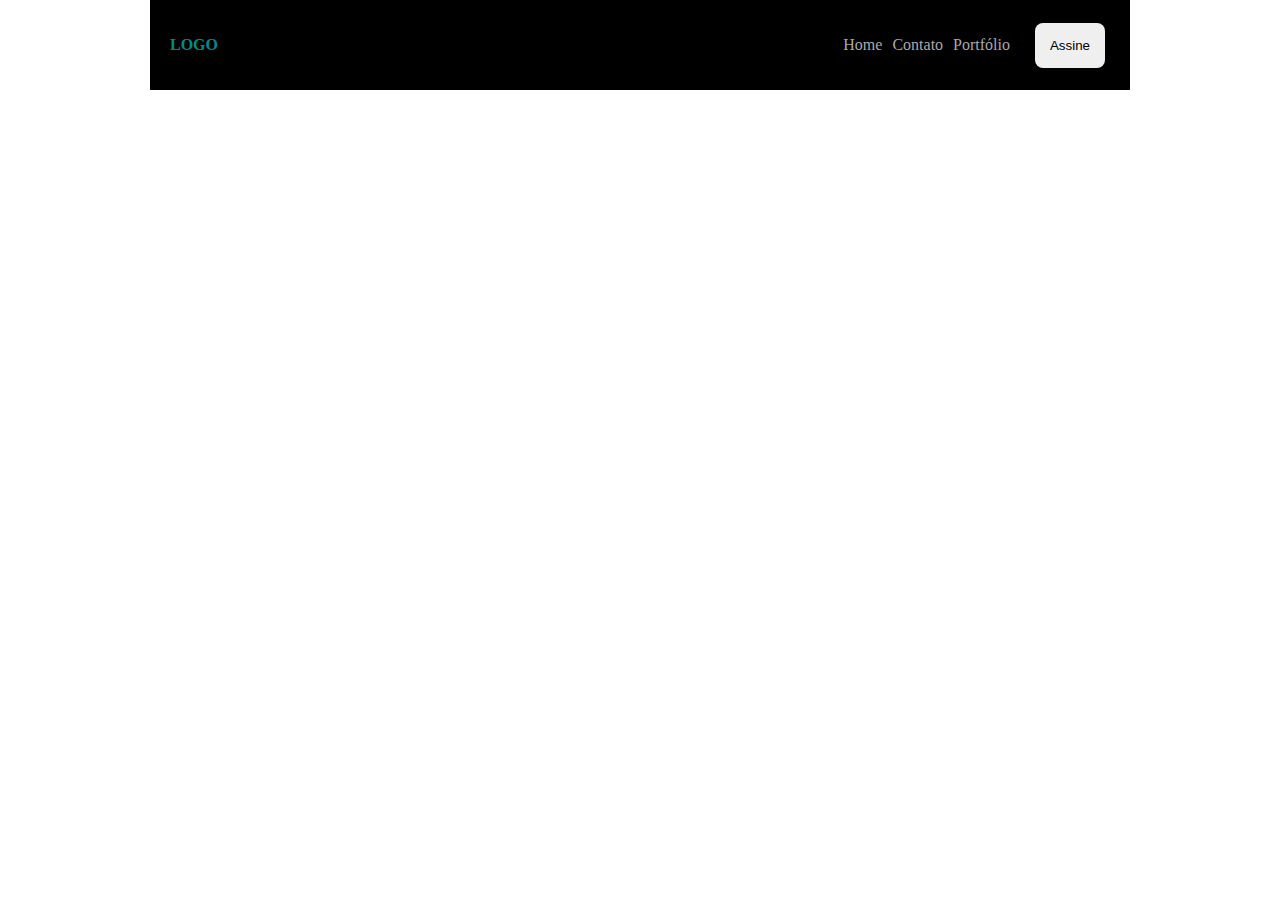
<file: sass-01/index.html>
<!DOCTYPE html>
<html lang="en">
    <head>
        <meta charset="UTF-8" />
        <meta name="viewport" content="width=device-width, initial-scale=1.0" />
       <link rel="stylesheet" href="style.css">
        <title>Document</title>
    </head>
    <body>

        <header>
            <a href="#">LOGO</a>
            <ul>
                <li>Home</li>
                <li>Contato</li>
                <li>Portfólio</li>
            </ul>
            <button>Assine</button>
        </header>

    </body>
</html>
</file>
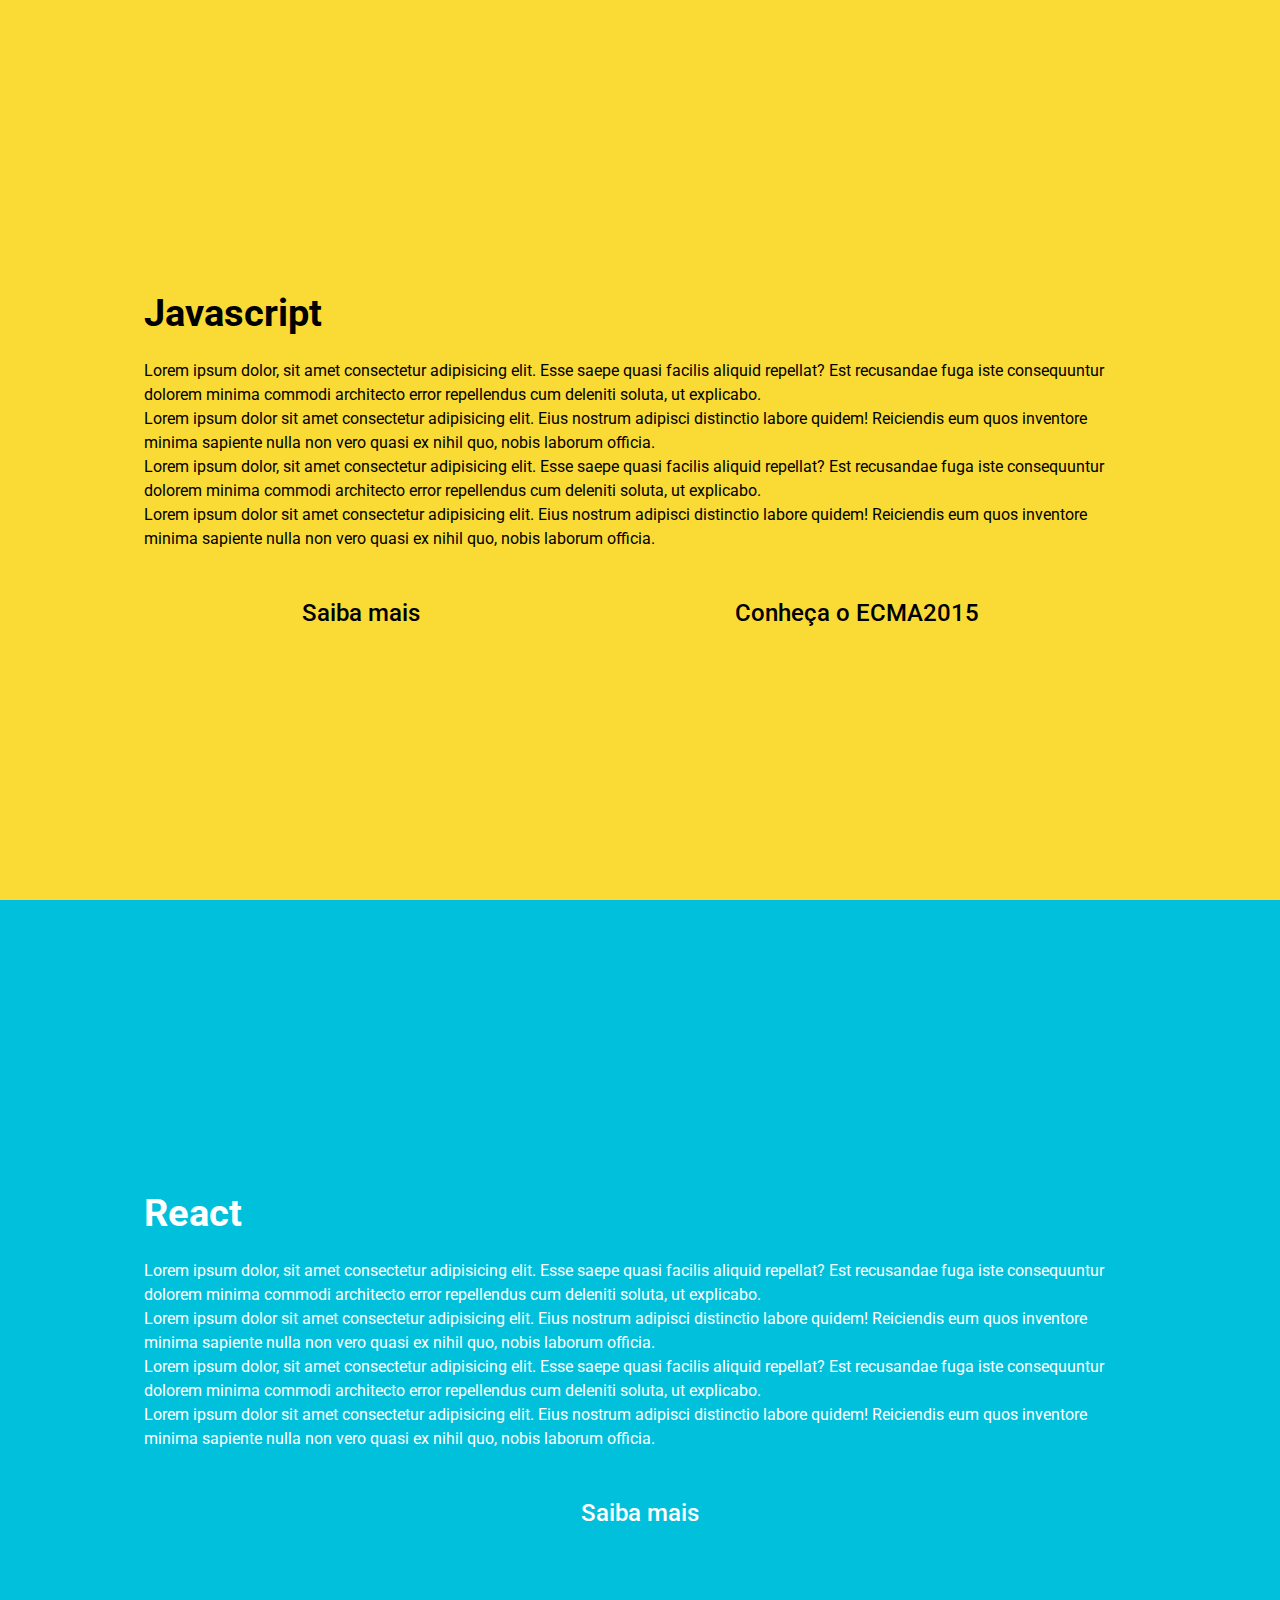
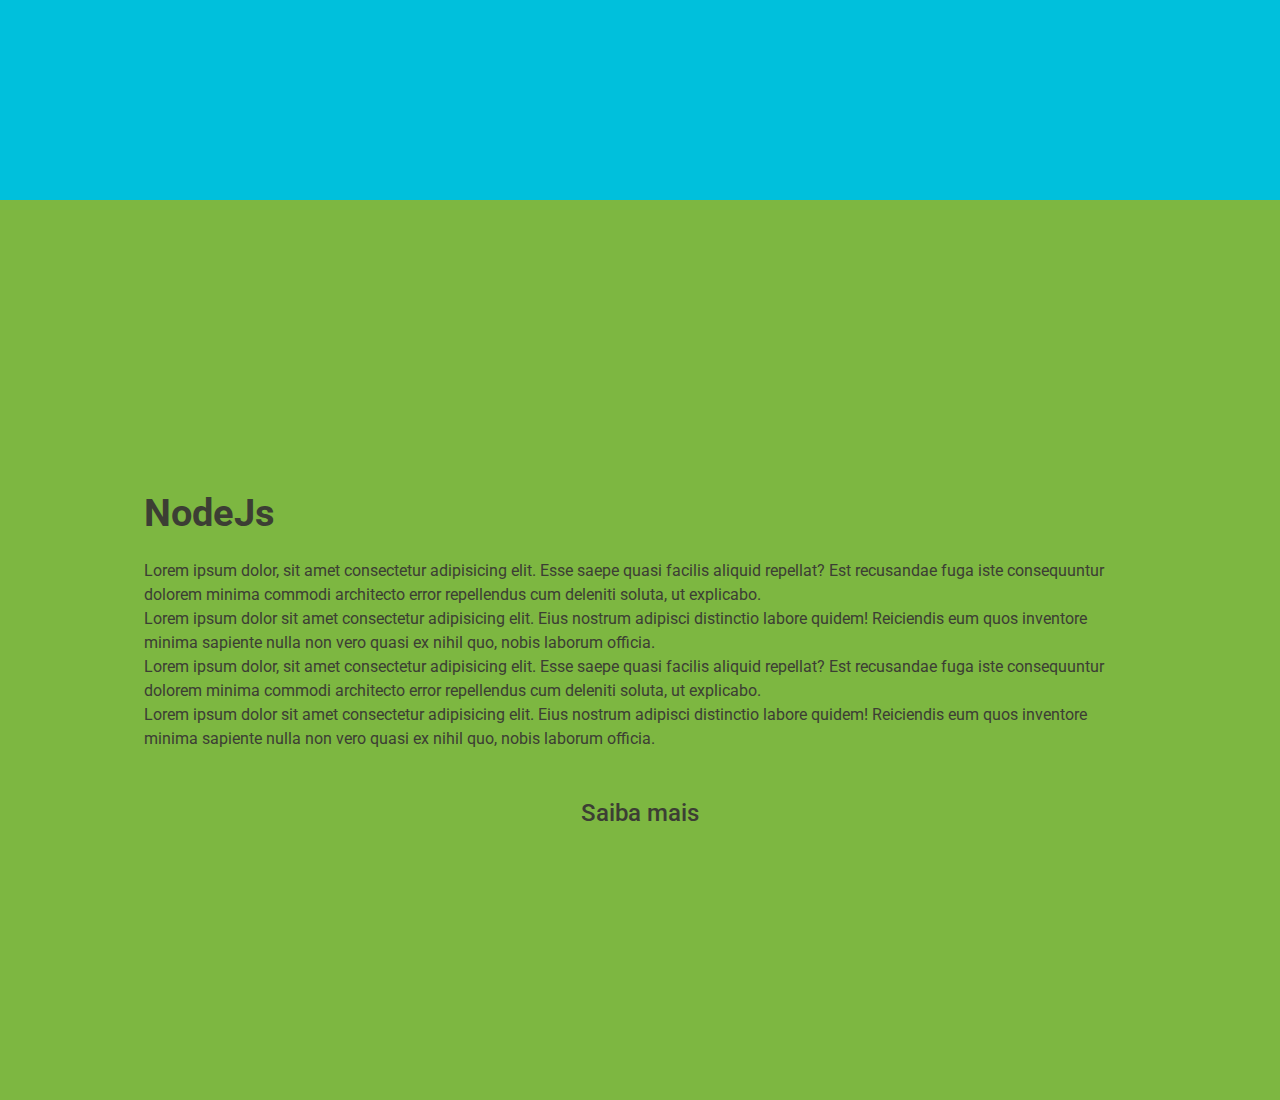
<file: sass-02/index.html>
<!DOCTYPE html>
<html lang="en">
    <head>
        <meta charset="UTF-8" />
        <meta name="viewport" content="width=device-width, initial-scale=1.0" />
        <link rel="stylesheet" href="./style/style.css" />
        <title>Sass</title>
    </head>
    <body>
        <section class="javascript">
            <div class="container">
                <h1>Javascript</h1>
                <p>
                    Lorem ipsum dolor, sit amet consectetur adipisicing elit.
                    Esse saepe quasi facilis aliquid repellat? Est recusandae
                    fuga iste consequuntur dolorem minima commodi architecto
                    error repellendus cum deleniti soluta, ut explicabo.
                </p>
                <p>
                    Lorem ipsum dolor sit amet consectetur adipisicing elit.
                    Eius nostrum adipisci distinctio labore quidem! Reiciendis
                    eum quos inventore minima sapiente nulla non vero quasi ex
                    nihil quo, nobis laborum officia.
                </p>
                <p>
                    Lorem ipsum dolor, sit amet consectetur adipisicing elit.
                    Esse saepe quasi facilis aliquid repellat? Est recusandae
                    fuga iste consequuntur dolorem minima commodi architecto
                    error repellendus cum deleniti soluta, ut explicabo.
                </p>
                <p>
                    Lorem ipsum dolor sit amet consectetur adipisicing elit.
                    Eius nostrum adipisci distinctio labore quidem! Reiciendis
                    eum quos inventore minima sapiente nulla non vero quasi ex
                    nihil quo, nobis laborum officia.
                </p>

                <div class="actions">
                    <a href="#" class="btn">Saiba mais</a>
                    <a href="#" class="btn">Conheça o ECMA2015</a>
                </div>
            </div>
        </section>
        <section class="react">
            <div class="container">
                <h1>React</h1>
                <p>
                    Lorem ipsum dolor, sit amet consectetur adipisicing elit.
                    Esse saepe quasi facilis aliquid repellat? Est recusandae
                    fuga iste consequuntur dolorem minima commodi architecto
                    error repellendus cum deleniti soluta, ut explicabo.
                </p>
                <p>
                    Lorem ipsum dolor sit amet consectetur adipisicing elit.
                    Eius nostrum adipisci distinctio labore quidem! Reiciendis
                    eum quos inventore minima sapiente nulla non vero quasi ex
                    nihil quo, nobis laborum officia.
                </p>
                <p>
                    Lorem ipsum dolor, sit amet consectetur adipisicing elit.
                    Esse saepe quasi facilis aliquid repellat? Est recusandae
                    fuga iste consequuntur dolorem minima commodi architecto
                    error repellendus cum deleniti soluta, ut explicabo.
                </p>
                <p>
                    Lorem ipsum dolor sit amet consectetur adipisicing elit.
                    Eius nostrum adipisci distinctio labore quidem! Reiciendis
                    eum quos inventore minima sapiente nulla non vero quasi ex
                    nihil quo, nobis laborum officia.
                </p>

                <div class="actions">
                    <a href="#" class="btn">Saiba mais</a>
                </div>
            </div>
        </section>
        <section class="nodejs">
            <div class="container">
                <h1>NodeJs</h1>
                <p>
                    Lorem ipsum dolor, sit amet consectetur adipisicing elit.
                    Esse saepe quasi facilis aliquid repellat? Est recusandae
                    fuga iste consequuntur dolorem minima commodi architecto
                    error repellendus cum deleniti soluta, ut explicabo.
                </p>
                <p>
                    Lorem ipsum dolor sit amet consectetur adipisicing elit.
                    Eius nostrum adipisci distinctio labore quidem! Reiciendis
                    eum quos inventore minima sapiente nulla non vero quasi ex
                    nihil quo, nobis laborum officia.
                </p>
                <p>
                    Lorem ipsum dolor, sit amet consectetur adipisicing elit.
                    Esse saepe quasi facilis aliquid repellat? Est recusandae
                    fuga iste consequuntur dolorem minima commodi architecto
                    error repellendus cum deleniti soluta, ut explicabo.
                </p>
                <p>
                    Lorem ipsum dolor sit amet consectetur adipisicing elit.
                    Eius nostrum adipisci distinctio labore quidem! Reiciendis
                    eum quos inventore minima sapiente nulla non vero quasi ex
                    nihil quo, nobis laborum officia.
                </p>

                <div class="actions">
                    <a href="#" class="btn">Saiba mais</a>
                </div>
            </div>
        </section>
    </body>
</html>
</file>
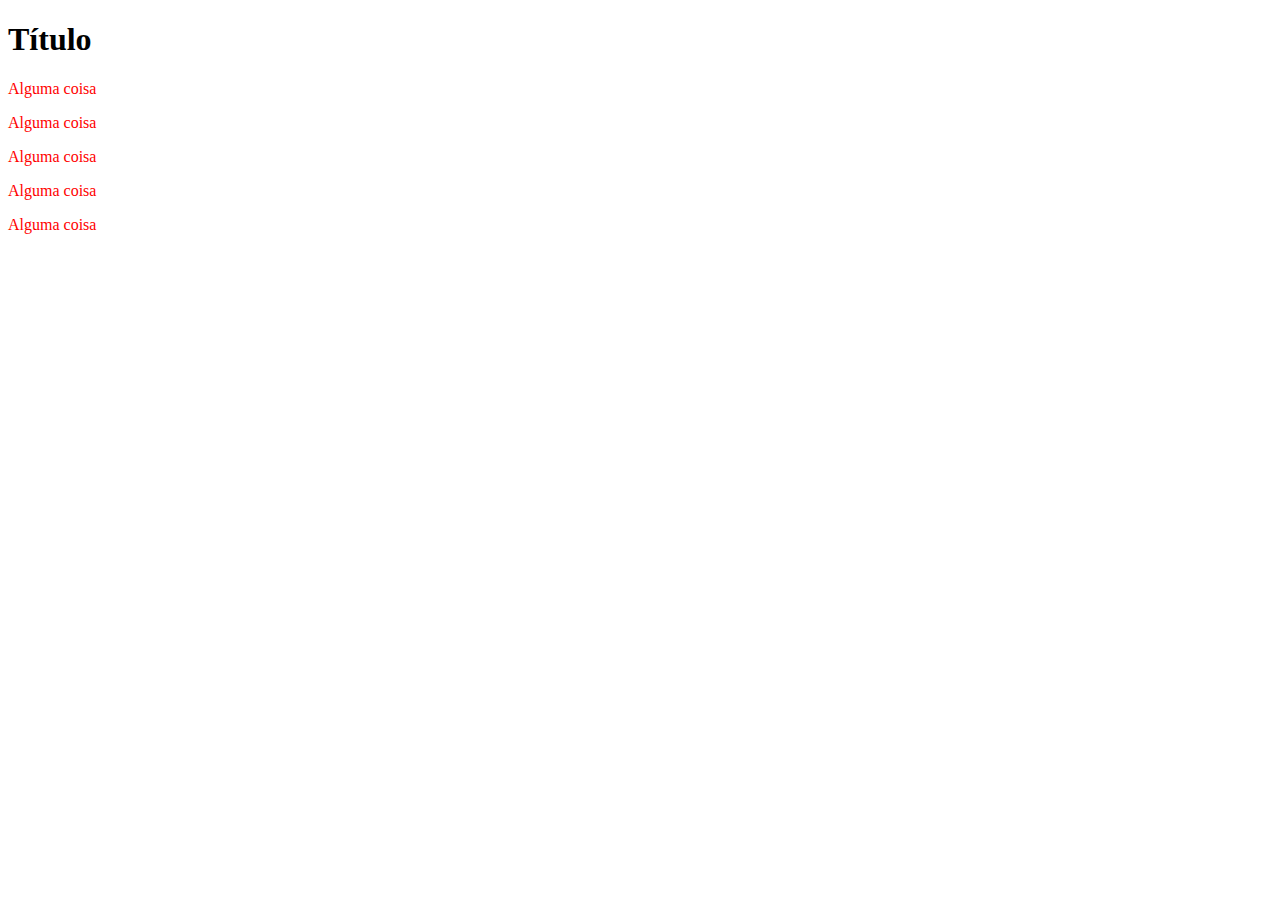
<file: sass-03/index.html>
<!DOCTYPE html>
<html lang="en">
    <head>
        <meta charset="UTF-8" />
        <meta name="viewport" content="width=device-width, initial-scale=1.0" />
        <link rel="stylesheet" href="./styles/style.css" />
        <title>SASS</title>
    </head>
    <body>
        <h1>Título</h1>

        <div class="container">
            <p class="text-1 blue-text">Alguma coisa</p>
            <p class="text-2 red-text">Alguma coisa</p>
            <p class="text-3 yellow-text">Alguma coisa</p>
            <p class="text-4">Alguma coisa</p>
            <p class="text-5">Alguma coisa</p>
        </div>
    </body>
</html>
</file>
<file: sass-01/style.css>
header {
  -webkit-box-sizing: border-box;
          box-sizing: border-box;
  display: -webkit-box;
  display: -ms-flexbox;
  display: flex;
  width: 980px;
  margin: 0 auto;
  -ms-flex-pack: distribute;
      justify-content: space-around;
  -webkit-box-align: center;
      -ms-flex-align: center;
          align-items: center;
  height: 90px;
  background: #000;
  padding: 20px;
}

header a {
  color: darkcyan;
  text-decoration: none;
  font-weight: bold;
}

header ul {
  display: -webkit-box;
  display: -ms-flexbox;
  display: flex;
  -webkit-box-flex: 1;
      -ms-flex-positive: 1;
          flex-grow: 1;
  -webkit-box-pack: end;
      -ms-flex-pack: end;
          justify-content: flex-end;
  list-style-type: none;
}

header ul li {
  color: darkgray;
  cursor: pointer;
}

header ul li:not(:last-child) {
  margin-right: 10px;
}

header ul li:hover {
  color: darkmagenta;
}

header button {
  margin-left: 25px;
  margin-right: 5px;
  padding: 15px;
  cursor: pointer;
  border: 0;
  border-radius: 8px;
}

header button:hover {
  background: darkkhaki;
}

header button:focus {
  outline: none;
}

body {
  margin: 0;
  padding: 0;
  border: 0;
}
/*# sourceMappingURL=style.css.map */
</file>
<file: sass-02/style/style.css>
@import url("https://fonts.googleapis.com/css?family=Roboto:400,500,700&display=swap");
html,
body {
  margin: 0;
  padding: 0;
}

html {
  -webkit-box-sizing: border-box;
          box-sizing: border-box;
}

*,
*:after,
*:before {
  -webkit-box-sizing: border-box;
          box-sizing: border-box;
}

h1,
h2,
h3,
h4,
h5,
h6 {
  margin: 0;
  padding: 0;
}

button,
[type="submit"] {
  cursor: pointer;
  -webkit-appearance: button;
}

p {
  -webkit-margin-start: 0;
          margin-inline-start: 0;
  -webkit-margin-end: 0;
          margin-inline-end: 0;
  padding: 0;
  margin: 0;
}

code {
  font-family: souce-code-pro, Menlo, Monaco, Cosolas, "Courier New", monospace;
}

section {
  height: 100vh;
  padding: 20px;
  width: 100%;
  font-family: "Roboto";
  display: -webkit-box;
  display: -ms-flexbox;
  display: flex;
  -webkit-box-pack: center;
      -ms-flex-pack: center;
          justify-content: center;
  -webkit-box-align: center;
      -ms-flex-align: center;
          align-items: center;
  -webkit-box-orient: vertical;
  -webkit-box-direction: normal;
      -ms-flex-direction: column;
          flex-direction: column;
}

@media (max-width: 768px) {
  section {
    height: auto;
    padding: 0;
  }
}

section .container {
  width: 80%;
}

@media (max-width: 768px) {
  section .container {
    width: calc(100% - 40px);
    padding: 80px 0 100px;
  }
}

section .container h1 {
  font-size: 2.4rem;
  text-align: left;
  padding: 24px 0;
  font-weight: 700;
}

section .container p {
  line-height: 1.5rem;
}

@media (max-width: 768px) {
  section .container p {
    text-align: justify;
  }
}

section .container .actions {
  display: -webkit-box;
  display: -ms-flexbox;
  display: flex;
  -webkit-box-pack: center;
      -ms-flex-pack: center;
          justify-content: center;
  -webkit-box-align: center;
      -ms-flex-align: center;
          align-items: center;
  -webkit-box-orient: horizontal;
  -webkit-box-direction: normal;
      -ms-flex-direction: row;
          flex-direction: row;
  margin-top: 40px;
}

section .container .actions .btn {
  margin: 0 auto;
  padding: 8px;
  border-radius: 8px;
  font-size: 1.5rem;
  text-decoration: none;
  color: inherit;
  font-weight: 500;
}

section .container .actions .btn:hover {
  color: #fff;
}

section.javascript {
  background: #fadb36;
  color: #000;
}

section.react {
  background: #00c0dc;
  color: #fff;
}

section.react .actions .btn:hover {
  color: #3c3e34;
}

section.nodejs {
  background: #7db741;
  color: #3c3e34;
}
/*# sourceMappingURL=style.css.map */
</file>
<file: sass-03/styles/style.css>
p {
  color: red;
}

p:hover {
  color: black;
}
/*# sourceMappingURL=style.css.map */
</file>
